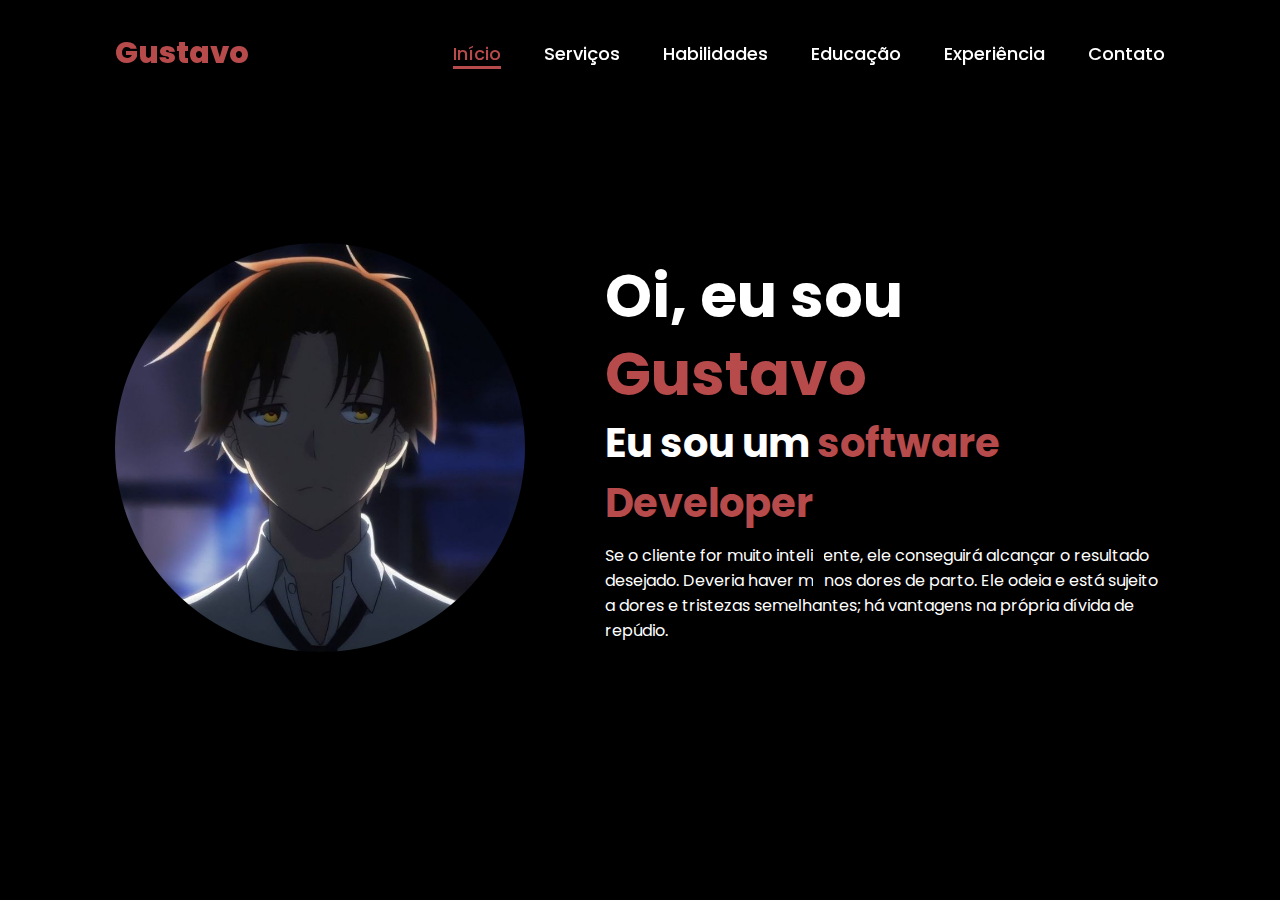
<file: Dashboard.html>
<!DOCTYPE html>
<html lang="pt-BR">
    
<head>
    <meta charset="UTF-8">
    <meta name="viewport" content="width=device-width, initial-scale=1.0">
    <link rel="stylesheet" href="https://cdnjs.cloudflare.com/ajax/libs/font-awesome/6.5.2/css/all.min.css">
    <link rel="stylesheet" href="style4.css">
    <title>Website de Portfólio</title>
</head>
<body>
    <header>
        <a href="#" class="logo">Gustavo</a>

        <nav>
            <a href="#" class="active">Início</a>
            <a href="#">Serviços</a>
            <a href="#">Habilidades</a>
            <a href="#">Educação</a>
            <a href="#">Experiência</a>
            <a href="#">Contato</a>
        </nav>
    </header>
    <section class="home">
        <div class="home-img">
            <img src="main.jpg" alt="">
        </div>
        <div class="home-content">
            <h1>Oi, eu sou <span>Gustavo</span></h1>
            <h3 class="typing-text">Eu sou um <span></span></h3>
            <p>Se o cliente for muito inteligente, ele conseguirá alcançar o resultado desejado. Deveria haver menos dores de parto. Ele odeia e está sujeito a dores e tristezas semelhantes; há vantagens na própria dívida de repúdio.</p>
        </div>
    </section>
</body>
</html>
</file>
<file: style4.css>
@import url('https://fonts.googleapis.com/css2?family=Poppins:wght@100;200;300;400;500;600&display=swap');

*{
    margin: 0;
    padding: 0;
    box-sizing: border-box;
    text-decoration: none;
    border: none;
    outline: none;
    font-family: 'Poppins', sans-serif;
}

html{
    font-size: 62.5%;
}

body{
    width: 100%;
    height: 100vh;
    overflow-x: hidden;
    background-color: black;
    color: white;
}

header{
    margin-top: 20px;
    position: fixed;
    top: 0;
    left: 0;
    width: 100%;
    padding: 1rem 9%;
    background-color: transparent;
    filter: drop-shadow(10px);
    display: flex;
    justify-content: space-between;
    align-items: center;
    z-index: 100;
}

.logo{
    font-size: 3rem;
    color: #b74b4b;
    font-weight: 800;
    cursor: pointer;
    transition: 0.5s ease;
}

.logo:hover{
    transform: scale(1.1);
}

nav a{
    font-size: 1.8rem;
    color: white;
    margin-left: 4rem;
    font-weight: 500;
    transition: 0.3s ease;
    border-bottom: 3px solid transparent;
}

nav a:hover,
nav a.active{
    color: #b74b4b;
    border-bottom: 3px solid #b74b4b;
}

@media(max-width:995px){
    nav{
        position: absolute;
        display: none;
        top: 0;
        right: 0;
        width: 40%;
        border-left: 3px solid #b74b4b;
        border-bottom: 3px solid #b74b4b;
        border-bottom-left-radius: 2rem;
        padding: 1rem solid;
        background-color: #161616;
        border-top: 0.1rem solid rgba(0,0,0,0.1);
    }

    nav.active{
        display: block;
    }

    nav a{
        display: block;
        font-size: 2rem;
        margin: 3rem 0;
    }

    nav a:hover,
    nav a.active{
        padding: 1rem;
        border-radius: 0.5rem;
        border-bottom: 0.5rem solid #b74b4b;
    }
}

section{
    min-height: 100vh;
    padding: 5rem 9% 5rem;
}

.home{
    display: flex;
    justify-content: center;
    align-items: center;
    gap: 8rem;
    background-color: black;
}

.home .home-content h1{
    font-size: 6rem;
    font-weight: 700;
    line-height: 1.3;
}

span{
    color: #b74b4b;
}

.home-content h3{
    font-size: 4rem;
    margin-bottom: 1rem;
    font-weight: 700;
}

.home-content p{
    font-size: 1.6rem;
}

.home-img{
    border-radius: 50%;
}

.home-img img{
    position: relative;
    width: 32vw;
    border-radius: 50%;
    box-shadow: 0 0 25px solid #b74b4b;
    cursor: pointer;
    transition: 0.2s linear;
}

.home-img img:hover{
    font-size: 1.8rem;
    font-weight: 500;
}

.social-icons a{
    display: inline-flex;
    justify-content: center;
    align-items: center;
    width: 4rem;
    height: 4rem;
    background-color: transparent;
    border: 0.2rem solid #b74b4b;
    font-size: 2rem;
    border-radius: 50%;
    margin: 3rem 1.5rem 3rem 0;
    transition: 0.3s ease;
    color: #b74b4b;
}

.social-icons a:hover{
    color: black;
    transform: scale(1.3) translateY(-5px);
    background-color: #b74b4b;
    box-shadow: 0  0 25px #b74b4b;
}

.btn{
    display: inline-block;
    padding: 1rem 2.8rem;
    background-color: black;
    border-radius: 4rem;
    font-size: 1.6rem;
    color: #b74b4b;
    letter-spacing: 0.3rem;
    font-weight: 600;
    border: 2px solid #b74b4b;
    transition: 0.3s ease;
    cursor: pointer;
}

.btn:hover{
    transform: scale3d(1.03);
    background-color: #b74b4b;
    color: black;
    box-shadow: 0 0 25px #b74b4b;
}

.typing-text{
    font-size: 34px;
    font-weight: 600;
    min-width: 280px;
}

.typing-text span{
    position: relative;
}

.typing-text span::before{
    content: "software Developer";
    color: #b74b4b;
    animation: words 20s infinite;
}

.typing-text span::after{
    content: "";
    background-color: black;
    position: absolute;
    width: calc(100% + 8px);
    height: 100%;
    border-left: 3px solid black;
    right: -8;
    animation: cursor 0.6s infinite;
}

@keyframes cursor{
    to{
        border-left: 3px solid #b74b4b;
    }
}

@keyframes words{
    0%, 20%{
        content: "Web Developer";
    }
    21%, 40%{
        content: "Developer";
    }
    41%, 60%{
        content: "Web Designer";
    }
    61%, 80%{
        content: "Youtuber";
    }
    81%, 100%{
        content: "Script Writer";
    }
}

@media (max-width: 1000px){
    .home{
        gap: 4rem;
    }
}

@media(max-width:995px){
    .home{
        flex-direction: column;
        margin: 5rem 4rem;
    }

    .home .home-content h3{
        font-size: 2.5rem;
    }

    .home-content h1{
        font-size: 5rem;
    }

    .home-img img{
        width: 70vw;
        margin-top: 4rem;
    }
}
</file>
